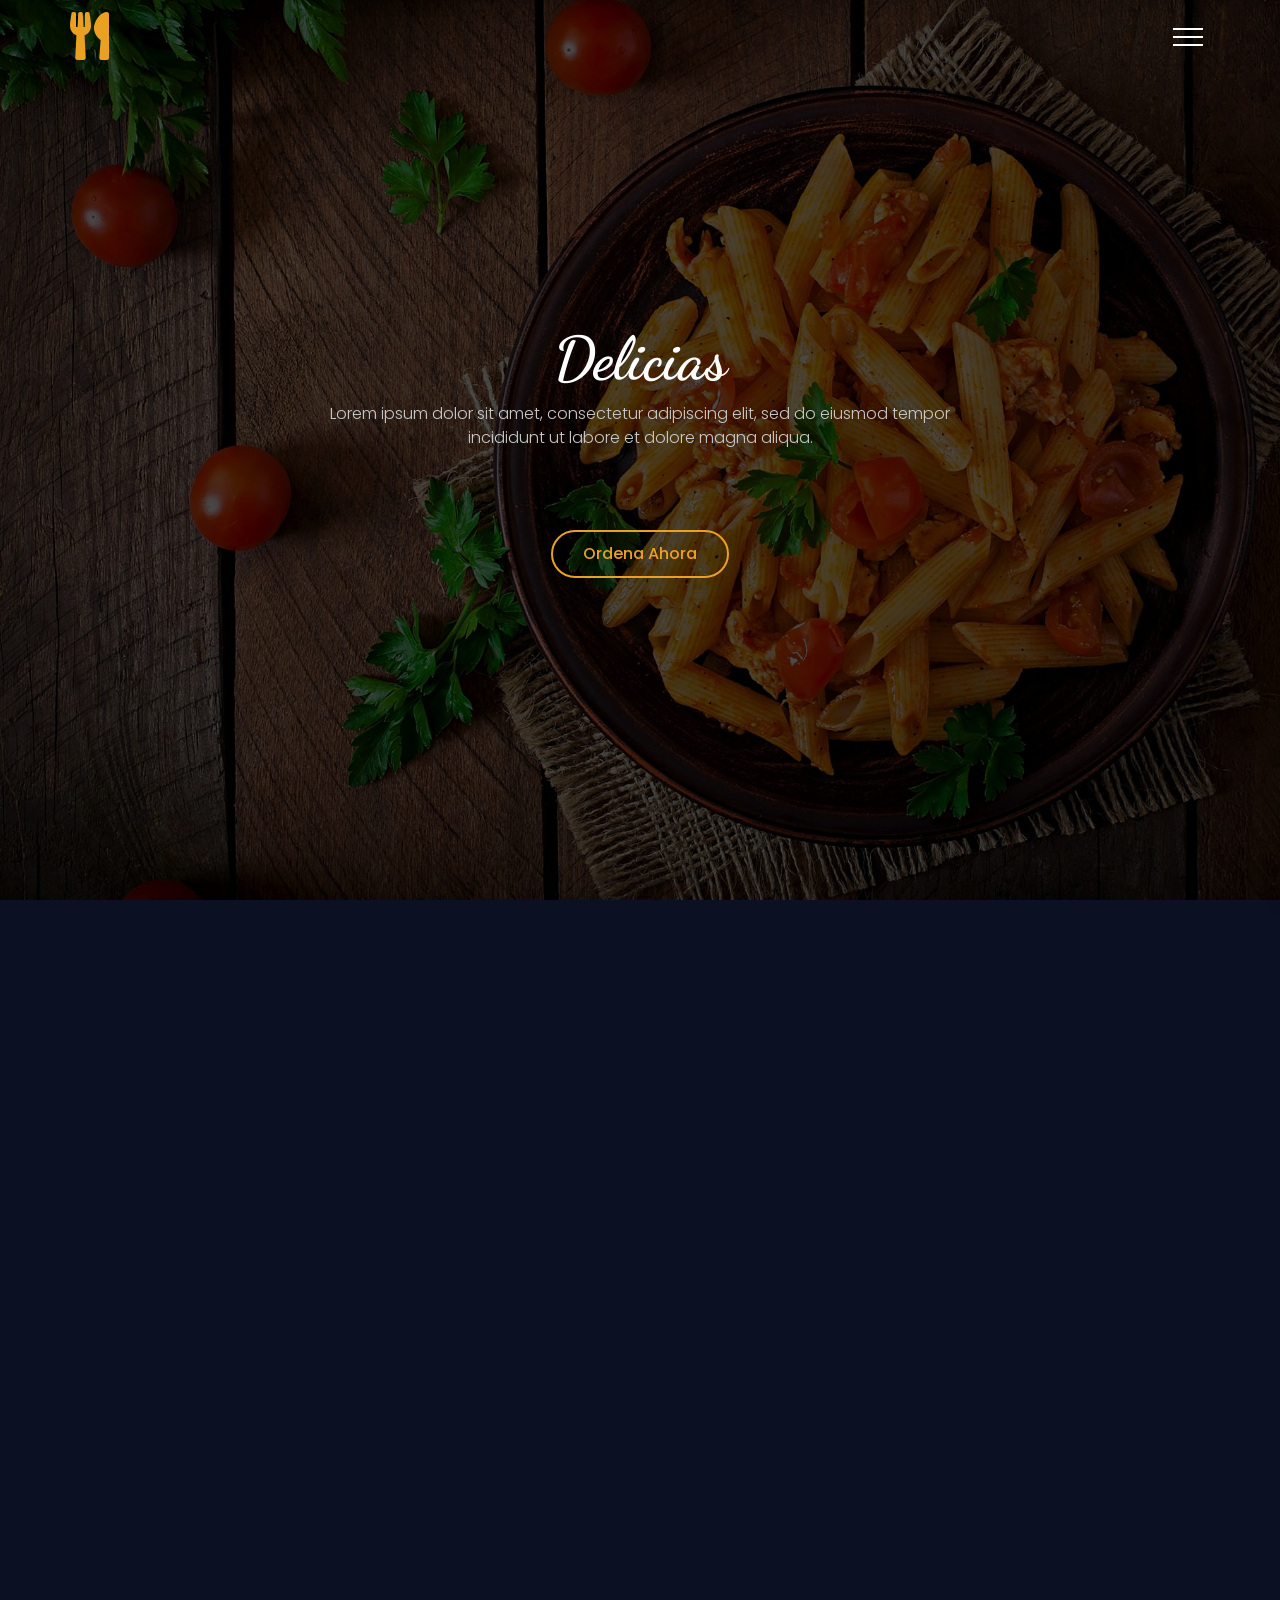
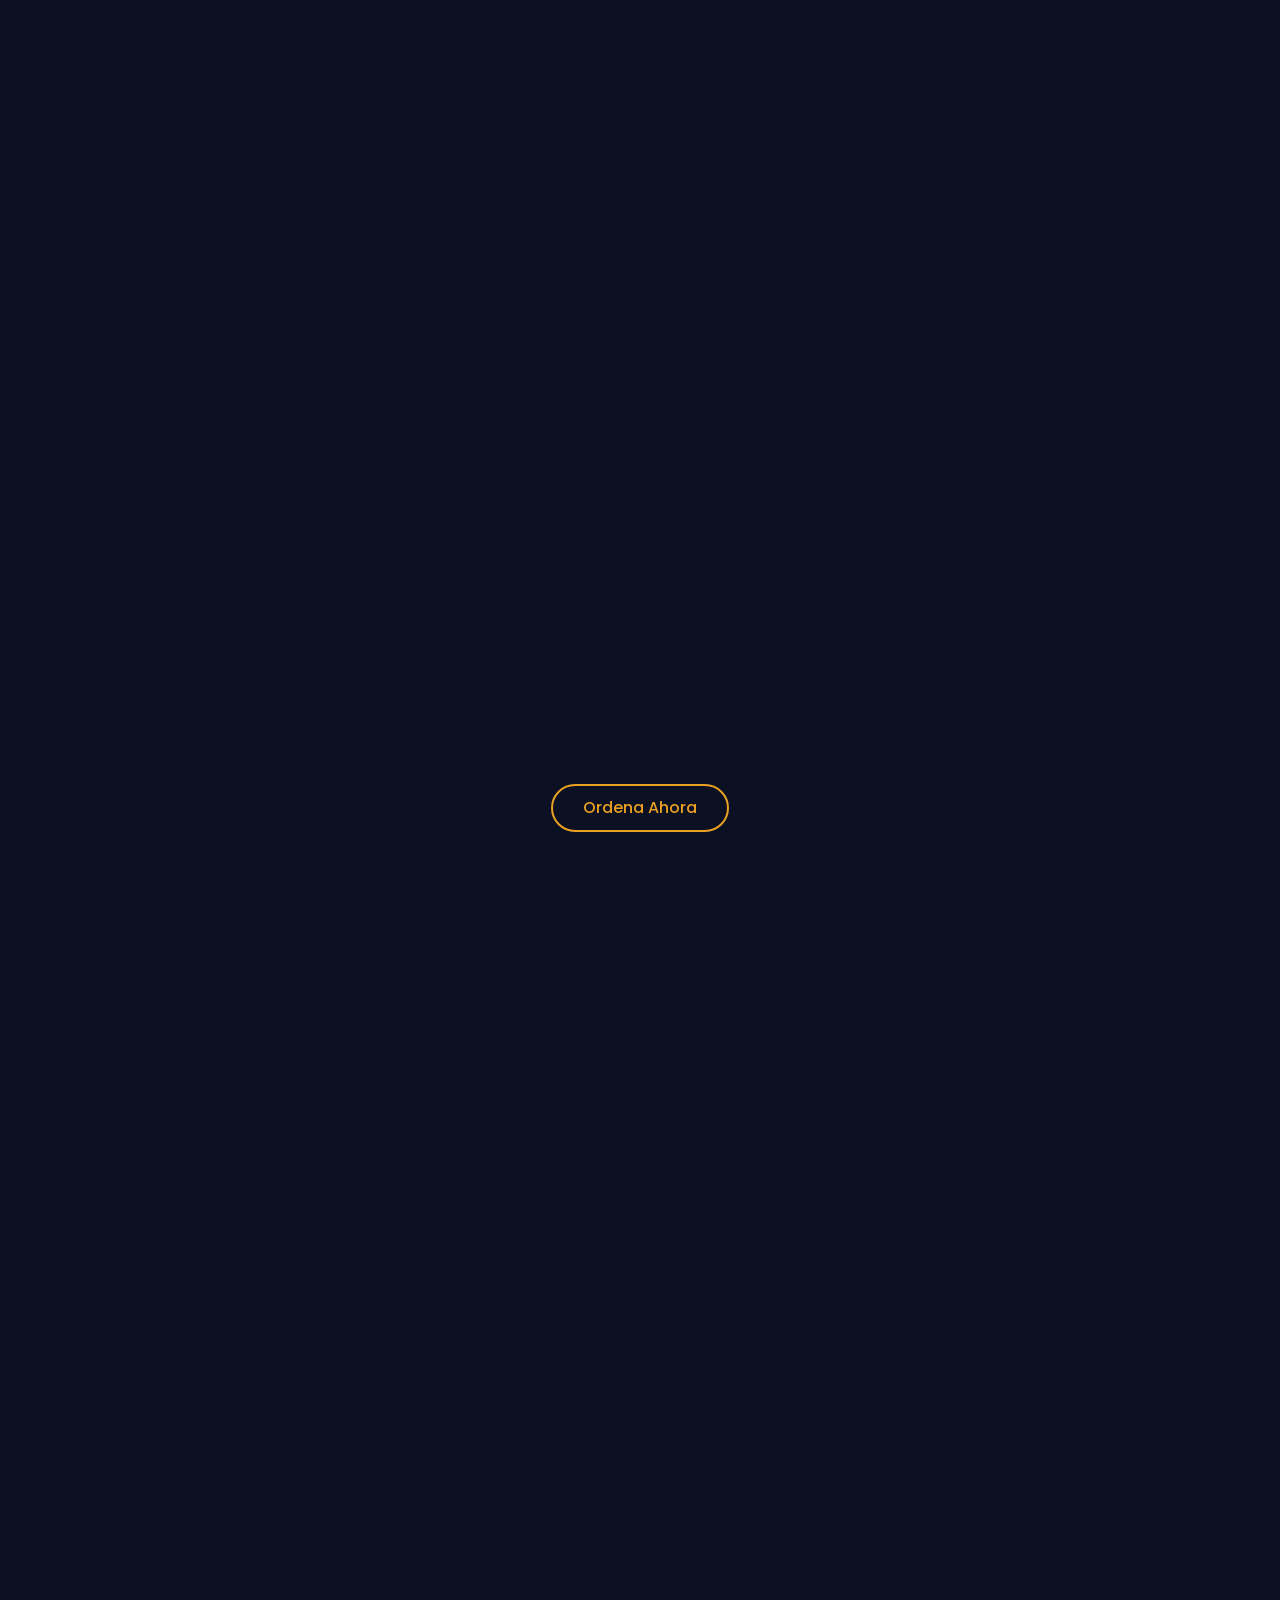
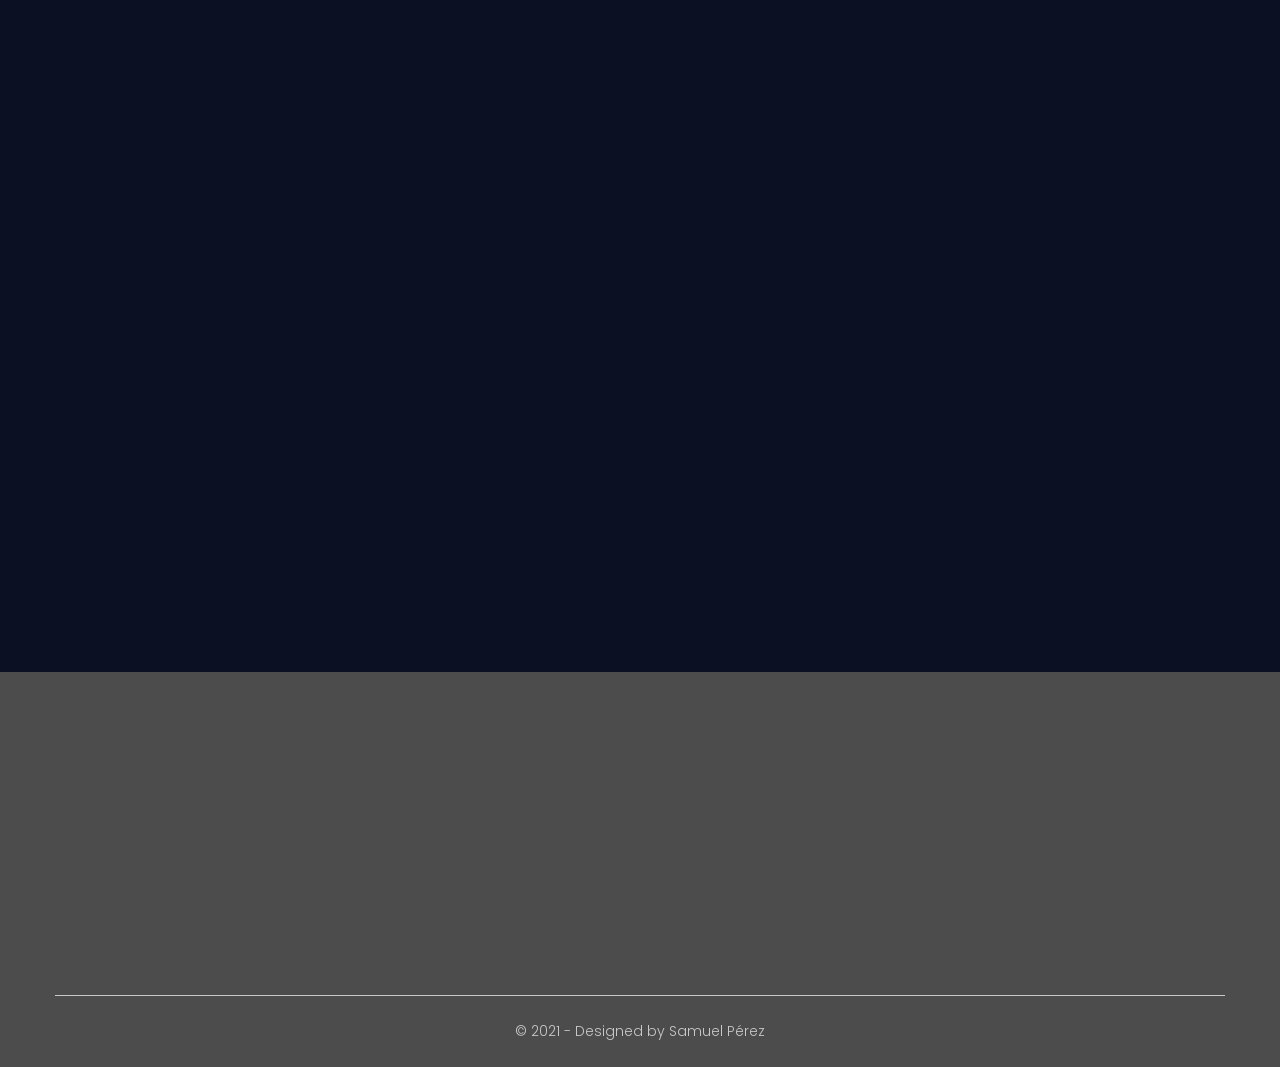
<file: Página Web de Restaurant/Frontend/index.html>
<!DOCTYPE html>
<html lang="en">
<head>
  <title>Nuestro Restaurante</title>
  <meta charset="utf-8">
  <meta name="viewport" content="width=device-width, initial-scale=1">
  <link rel="stylesheet" href="css/font-awesome.css">
  <link rel="stylesheet" href="css/aos.css">
  <link rel="stylesheet" href="css/style.css">
</head>
<body>

    <!-- page loader start -->
    <div class="page-loader"></div>
    <!-- page loader end -->
  
    <!-- header start -->
    <header class="header">
      <div class="container">
        <div class="row justify-content-between align-items-center">
          <div class="logo">
            <a href="#"><i class="fas fa-utensils fa-3x"></i></a>
          </div>
          <button type="button" class="nav-toggler">
            <span></span>
          </button>
          <nav class="nav">
            <ul>
              <li class="nav-item"><a href="#home">Inicio</a></li>
              <li class="nav-item"><a href="#about">Nosotros</a></li>
              <li class="nav-item"><a href="#our-menu">Menú</a></li>
              <li class="nav-item"><a href="#testimonials">Testimonios</a></li>
              <li class="nav-item"><a href="#team">Equipo</a></li>
              <li class="nav-item"><a href="#footer">Contacto</a></li>
              <li class="nav-item"><a href="./login.html" class="nav-btn">Ordena Ahora</a></li>
            </ul>
          </nav>
        </div>
      </div>
    </header>
    <!-- header end -->

    <!-- home section start -->
    <section class="home-section" id="home">
      <div class="home-bg"></div>
      <div class="container">
        <div class="row min-vh-100 align-items-center">
          <div class="home-text" data-aos="fade-up" data-aos-duration="1000">
            <h1>Delicias</h1>
            <p>Lorem ipsum dolor sit amet, consectetur adipiscing elit, sed do eiusmod tempor incididunt ut labore et dolore magna aliqua.</p>
            <a href="./login.html" class="btn btn-default">Ordena ahora</a>
          </div>
        </div>
      </div>
    </section>
    <!-- home section end -->

    <!-- about section start -->
    <section class="about-section sec-padding" id="about">
      <div class="container">
        <div class="row">
          <div class="section-title">
            <h2 data-title="our story" data-aos="fade-up">Nosotros</h2>
          </div>
        </div>
        <div class="row">
          <div class="about-text" data-aos="fade-right">
            <h3>¡Bienvenido a nuestro restaurante!</h3>
            <p>Lorem ipsum dolor sit amet, consectetur adipiscing elit, sed do eiusmod tempor incididunt ut labore et dolore magna aliqua.Lorem ipsum dolor sit amet, consectetur adipiscing elit, sed do eiusmod tempor incididunt ut labore et dolore magna aliqua.</p>
            <p>Lorem ipsum dolor sit amet, consectetur adipiscing elit, sed do eiusmod tempor incididunt ut labore et dolore magna aliqua.Lorem ipsum dolor sit amet, consectetur adipiscing elit, sed do eiusmod tempor incididunt ut labore et dolore magna aliqua.</p>
            <a href="#our-menu" class="btn btn-default">Revisa nuestro menú</a>
          </div>
          <div class="about-img" data-aos="fade-left">
            <div class="img-box">
              <h3>99 años de experiencia</h3>
              <img src="img/about-img.jpg" alt="about img">
            </div>
          </div>
        </div>
      </div>
    </section>
    <!-- about section end -->

    <!-- menu section start -->
    <section class="menu-section sec-padding" id="our-menu">
      <div class="container">
        <div class="row">
          <div class="section-title">
            <h2 data-title="Our menu" data-aos="fade-up">Nuestro menú</h2>
          </div>
        </div>
        <div class="row">
          <div class="menu-tabs" data-aos="fade-up">
            <button type="button" class="menu-tab-item active" data-target="#lunch">Comida</button>
            <button type="button" class="menu-tab-item" data-target="#dinner">Cena</button>
            <button type="button" class="menu-tab-item" data-target="#drinks">Bebidas</button>
            <button type="button" class="menu-tab-item" data-target="#desserts">Postres</button>
          </div>
        </div>
        <div class="row menu-tab-content active" id="lunch">
          <div class="menu-item" data-aos="fade-up-right">
            <div class="menu-item-title">
              <img src="img/menu/1.jpg" alt="menu item thumbnail">
              <h3>item</h3>
            </div>
            <div class="menu-item-price">
              $40.00
            </div>
          </div>
          <div class="menu-item" data-aos="fade-up-left">
            <div class="menu-item-title">
              <img src="img/menu/2.jpg" alt="menu item thumbnail">
              <h3>item</h3>
            </div>
            <div class="menu-item-price">
              $40.00
            </div>
          </div>
          <div class="menu-item" data-aos="fade-up-right">
            <div class="menu-item-title">
              <img src="img/menu/3.jpg" alt="menu item thumbnail">
              <h3>item</h3>
            </div>
            <div class="menu-item-price">
              $40.00
            </div>
          </div>
          <div class="menu-item" data-aos="fade-up-left">
            <div class="menu-item-title">
              <img src="img/menu/4.jpg" alt="menu item thumbnail">
              <h3>item</h3>
            </div>
            <div class="menu-item-price">
              $40.00
            </div>
          </div>
          <div class="menu-item" data-aos="fade-up-right">
            <div class="menu-item-title">
              <img src="img/menu/5.jpg" alt="menu item thumbnail">
              <h3>item</h3>
            </div>
            <div class="menu-item-price">
              $40.00
            </div>
          </div>
          <div class="menu-item" data-aos="fade-up-left">
            <div class="menu-item-title">
              <img src="img/menu/6.jpg" alt="menu item thumbnail">
              <h3>item</h3>
            </div>
            <div class="menu-item-price">
              $40.00
            </div>
          </div>
          <div class="menu-item" data-aos="fade-up-right">
            <div class="menu-item-title">
              <img src="img/menu/7.jpg" alt="menu item thumbnail">
              <h3>item</h3>
            </div>
            <div class="menu-item-price">
              $40.00
            </div>
          </div>
          <div class="menu-item" data-aos="fade-up-left">
            <div class="menu-item-title">
              <img src="img/menu/8.jpg" alt="menu item thumbnail">
              <h3>item</h3>
            </div>
            <div class="menu-item-price">
              $40.00
            </div>
          </div>
        </div>
        <div class="row menu-tab-content" id="dinner">
          <div class="menu-item" data-aos="fade-up-right">
            <div class="menu-item-title">
              <img src="img/menu/1.jpg" alt="menu item thumbnail">
              <h3>item</h3>
            </div>
            <div class="menu-item-price">
              $30.00
            </div>
          </div>
          <div class="menu-item" data-aos="fade-up-left">
            <div class="menu-item-title">
              <img src="img/menu/2.jpg" alt="menu item thumbnail">
              <h3>item</h3>
            </div>
            <div class="menu-item-price">
              $30.00
            </div>
          </div>
          <div class="menu-item" data-aos="fade-up-right">
            <div class="menu-item-title">
              <img src="img/menu/3.jpg" alt="menu item thumbnail">
              <h3>item</h3>
            </div>
            <div class="menu-item-price">
              $30.00
            </div>
          </div>
          <div class="menu-item" data-aos="fade-up-left">
            <div class="menu-item-title">
              <img src="img/menu/4.jpg" alt="menu item thumbnail">
              <h3>item</h3>
            </div>
            <div class="menu-item-price">
              $30.00
            </div>
          </div>
        </div>
        <div class="row menu-tab-content" id="drinks">
          <div class="menu-item" data-aos="fade-up-right">
            <div class="menu-item-title">
              <img src="img/menu/1.jpg" alt="menu item thumbnail">
              <h3>item</h3>
            </div>
            <div class="menu-item-price">
              $20.00
            </div>
          </div>
          <div class="menu-item" data-aos="fade-up-left">
            <div class="menu-item-title">
              <img src="img/menu/2.jpg" alt="menu item thumbnail">
              <h3>item</h3>
            </div>
            <div class="menu-item-price">
              $20.00
            </div>
          </div>
        </div>
        <div class="row menu-tab-content" id="desserts">
          <div class="menu-item" data-aos="fade-up-right">
            <div class="menu-item-title">
              <img src="img/menu/1.jpg" alt="menu item thumbnail">
              <h3>item</h3>
            </div>
            <div class="menu-item-price">
              $10.00
            </div>
          </div>
          <div class="menu-item" data-aos="fade-up-left">
            <div class="menu-item-title">
              <img src="img/menu/2.jpg" alt="menu item thumbnail">
              <h3>item</h3>
            </div>
            <div class="menu-item-price">
              $10.00
            </div>
          </div>
        </div>
        <div class="row">
          <a href="./login.html" class="btn btn-default">Ordena ahora</a>
        </div>
      </div>
    </section>
    <!-- menu section end -->

    <!-- testimonials section start -->
    <section class="testimonials-section sec-padding" id="testimonials">
      <div class="container">
        <div class="row">
          <div class="section-title">
            <h2 data-title="testimonials" data-aos="fade-up">Testimonios</h2>
          </div>
        </div>
        <div class="row">
          <div class="testi-item" data-aos="zoom-in">
            <div class="testi-author">
              <div class="testi-author-name">
                <h3>hero</h3>
                <span>food specialist</span>
              </div>
              <div class="testi-author-img">
                <img src="img/testimonials/1.jpg" alt="testi author img">
              </div>
            </div>
            <p>Lorem ipsum dolor sit amet, consectetur adipiscing elit, sed do eiusmod tempor incididunt ut labore et dolore magna aliqua.</p>
            <div class="ratings">
              <i class="fas fa-star"></i>
              <i class="fas fa-star"></i>
              <i class="fas fa-star"></i>
              <i class="fas fa-star"></i>
              <i class="fas fa-star"></i>
            </div>
          </div>
          <div class="testi-item" data-aos="zoom-in">
            <div class="testi-author">
              <div class="testi-author-name">
                <h3>Hero</h3>
                <span>food specialist</span>
              </div>
              <div class="testi-author-img">
                <img src="img/testimonials/2.jpg" alt="testi author img">
              </div>
            </div>
            <p>Lorem ipsum dolor sit amet, consectetur adipiscing elit, sed do eiusmod tempor incididunt ut labore et dolore magna aliqua.</p>
            <div class="ratings">
              <i class="fas fa-star"></i>
              <i class="fas fa-star"></i>
              <i class="fas fa-star"></i>
              <i class="fas fa-star"></i>
              <i class="fas fa-star"></i>
            </div>
          </div>
          <div class="testi-item" data-aos="zoom-in">
            <div class="testi-author">
              <div class="testi-author-name">
                <h3>Hero</h3>
                <span>food specialist</span>
              </div>
              <div class="testi-author-img">
                <img src="img/testimonials/3.jpg" alt="testi author img">
              </div>
            </div>
            <p>Lorem ipsum dolor sit amet, consectetur adipiscing elit, sed do eiusmod tempor incididunt ut labore et dolore magna aliqua.</p>
            <div class="ratings">
              <i class="fas fa-star"></i>
              <i class="fas fa-star"></i>
              <i class="fas fa-star"></i>
              <i class="fas fa-star"></i>
              <i class="fas fa-star"></i>
            </div>
          </div>
        </div>
      </div>
    </section>
    <!-- testimonials section end -->

    <!-- team section start -->
    <section class="team-section sec-padding" id="team">
      <div class="container">
        <div class="row">
          <div class="section-title">
            <h2 data-title="team" data-aos="fade-up">Nuestro Equipo</h2>
          </div>
        </div>
        <div class="row">
          <div class="team-item" data-aos="flip-left" data-aos-duration="1000">
            <img src="img/team/1.jpg" alt="team item">
            <div class="team-item-info">
              <h3>Hero</h3>
              <p>head chef</p>
            </div>
          </div>
          <div class="team-item" data-aos="flip-left" data-aos-duration="1000">
            <img src="img/team/2.jpg" alt="team item">
            <div class="team-item-info">
              <h3>Hero</h3>
              <p>head chef</p>
            </div>
          </div>
          <div class="team-item" data-aos="flip-left" data-aos-duration="1000">
            <img src="img/team/3.jpg" alt="team item">
            <div class="team-item-info">
              <h3>Hero</h3>
              <p>head chef</p>
            </div>
          </div>
        </div>
      </div>
    </section>
    <!-- team section end -->

    <!-- footer start -->
    <footer class="footer" id="footer">
      <div class="container">
        <div class="row">
          <div class="footer-item" data-aos="fade-up">
            <h3>Ubicación</h3>
            <p>Calle xyz, Colonia xyz <br> México - 000 ****</p>
          </div>
          <div class="footer-item" data-aos="fade-up">
            <h3>Horario</h3>
            <p>Luneas a viernes <br> 9:00 AM - 10:00 PM </p>
          </div>
          <div class="footer-item" data-aos="fade-up">
            <h3>contacto</h3>
            <p>+52 123 4567890</p>
            <p>info@gmail.com</p>
            <div class="social-links">
              <a href="#"><i class="fab fa-facebook-f"></i></a>
              <a href="#"><i class="fab fa-instagram"></i></a>
              <a href="#"><i class="fab fa-twitter"></i></a>
              <a href="#"><i class="fab fa-youtube"></i></a>
            </div>
          </div>
        </div>
        <div class="row">
          <div class="copyright">
            &copy; 2021 - Designed by Samuel Pérez
          </div>
        </div>
      </div>
    </footer>
    <!-- footer end -->
    <script src="js/aos.js"></script> 
    <script src="js/script.js"></script>
</body>
</html>
</file>
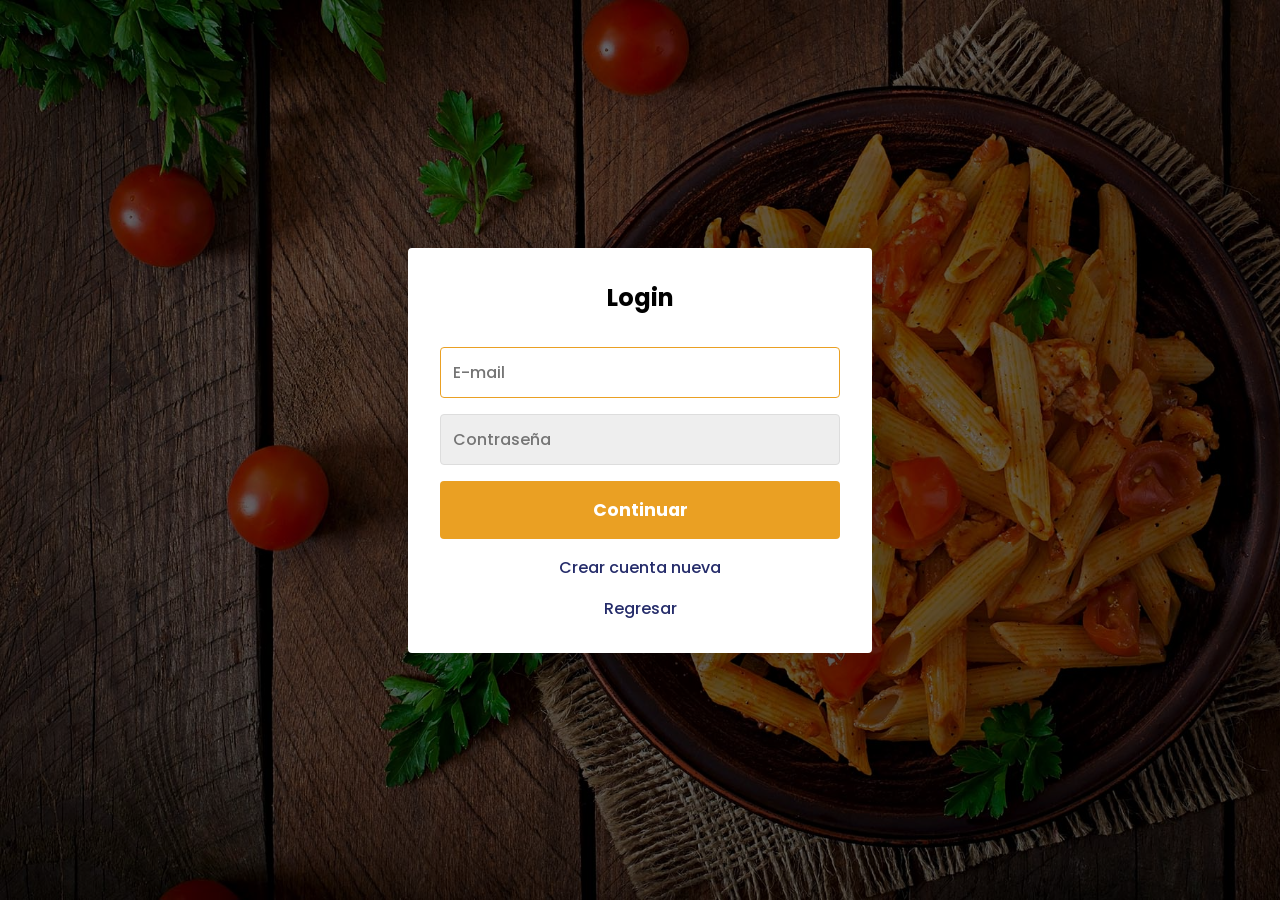
<file: Página Web de Restaurant/Frontend/login.html>
<!DOCTYPE html>
<head>
    <meta name="viewport" content="width=device-width, initial-scale=1.0">
    <meta charset="utf-8">
    <title>Nuestro Restaurante Login</title>
    <link rel="stylesheet" href="./css/login.css">
    <link rel="stylesheet" href="./css/aos.css">
</head>
<body>

    <!-- page loader start -->
    <div class="page-loader"></div>
    <!-- page loader end -->

    <!-- Login Start -->
    <section class="login-section">
        <div class="login-bg"></div>

        <div class="container">
            <!-- Login Form start -->
            <form class="form" id="login" method="POST">
                <h1 class="form__title">Login</h1>
                <div class="form__message form__message--error"></div>
                <div class="form__input-group">
                    <input type="email" id="email" class="form__input" autofocus placeholder="E-mail" required>
                    <div class="form__input-error-message"></div>
                </div>
                <div class="form__input-group">
                    <input type="password" id="password" class="form__input" autofocus placeholder="Contraseña" required>
                    <div class="form__input-error-message"></div>
                </div>
                <button class="form__button" type="submit">Continuar</button>
                <p class="form__text">
                    <a class="form__link" href="./" id="linkCreateAccoun
                    t">Crear cuenta nueva</a>
                </p>
                <p class="form__text">
                    <a class="form__link" href="./index.html" id="linkCreateAccount">Regresar</a>
                </p>
            </form>
            <!-- Login Form End -->

            <!--  Form start -->
            <form class="form form--hidden" id="createAccount" method="POST">
                <h1 class="form__title">Crear cuenta</h1>
                <div class="form__message form__message--error"></div>
                <div class="form__input-group">
                    <input type="email" id="newEmail" class="form__input" autofocus placeholder="E-mail" autocomplete="email" required>
                    <div class="form__input-error-message"></div>
                </div>
                <div class="form__input-group">
                    <input type="text" id="firstName" class="form__input" autofocus placeholder="Nombres">
                    <div class="form__input-error-message"></div>
                </div>
                <div class="form__input-group">
                    <input type="text" id="lastName" class="form__input" autofocus placeholder="Apellidos">
                    <div class="form__input-error-message"></div>
                </div>
                <div class="form__input-group">
                    <input type="password" id="newPassword" class="form__input" autofocus placeholder="Contraseña" required>
                    <div class="form__input-error-message"></div>
                </div>
                <div class="form__input-group">
                    <input type="password" class="form__input" autofocus placeholder="Confirmar constraseña">
                    <div class="form__input-error-message"></div>
                </div>
                <button class="form__button" type="submit" id="submit">Continue</button>
                <p class="form__text">
                    <a class="form__link" href="./" id="linkLogin">¿Tienes una cuenta? Inicia sesión</a>
                </p>
                <p class="form__text">
                    <a class="form__link" href="./index.html" id="linkCreateAccount">Regresar</a>
                </p>
            </form>
            <!-- Register Form start -->
        </div>
    </section>
    <!-- Login End -->

    <script src="./js/login.js"></script>
    <script src="./js/aos.js"></script>
</body>
</file>
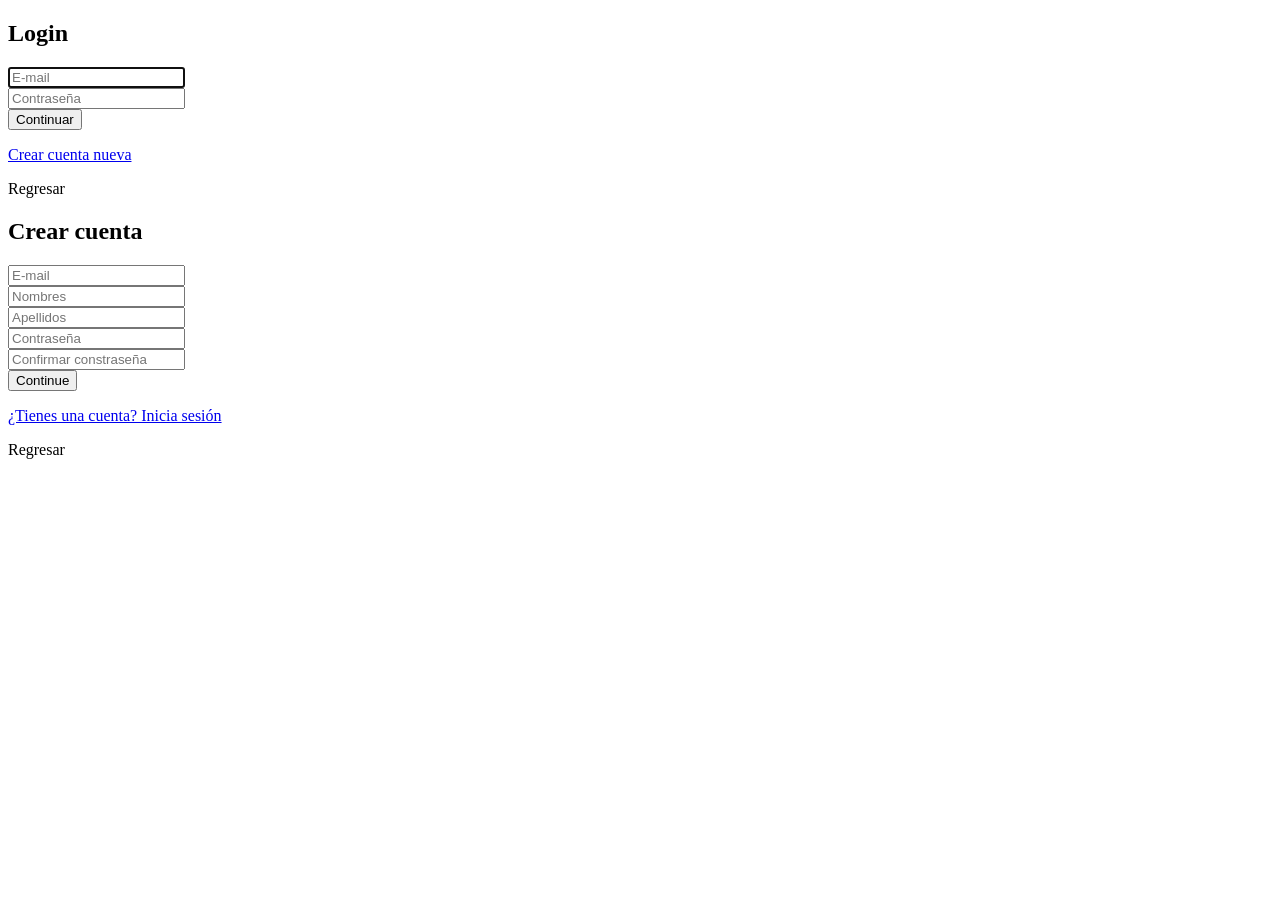
<file: Página Web de Restaurant/Backend/src/main/resources/templates/login.html>
<!DOCTYPE html>
<html xmlns:th="https://www.thymeleaf.org">
<head>
    <meta name="viewport" content="width=device-width, initial-scale=1.0">
    <meta charset="utf-8">
    <title>Nuestro Restaurante Login</title>
    <link th:href="@{/css/login.css}" rel="stylesheet">
    <link th:href="@{/css/aos.css}" rel="stylesheet">
</head>
<body>

    <!-- page loader start -->
    <div class="page-loader"></div>
    <!-- page loader end -->

    <!-- Login Start -->
    <section class="login-section">
        <div class="login-bg"></div>

        <div class="container">
            <!-- Login Form start -->
            <form class="form" id="login" method="POST" th:action="@{/login}">
                <h1 class="form__title">Login</h1>
                <div class="form__message form__message--error"></div>
                <div class="form__input-group">
                    <input type="email" id="email" class="form__input" autofocus placeholder="E-mail" required>
                    <div class="form__input-error-message"></div>
                </div>
                <div class="form__input-group">
                    <input type="password" id="password" class="form__input" autofocus placeholder="Contraseña" required>
                    <div class="form__input-error-message"></div>
                </div>
                <button class="form__button" type="submit">Continuar</button>
                <p class="form__text">
                    <a class="form__link" href="./" id="linkCreateAccount">Crear cuenta nueva</a>
                </p>
                <p class="form__text">
                    <a class="form__link" th:href="@{/index.html}" id="linkCreateAccount">Regresar</a>
                </p>
            </form>
            <!-- Login Form End -->

            <!--  Form start -->
            <form class="form form--hidden" id="createAccount" method="POST">
                <h1 class="form__title">Crear cuenta</h1>
                <div class="form__message form__message--error"></div>
                <div class="form__input-group">
                    <input type="email" id="newEmail" class="form__input" autofocus placeholder="E-mail" autocomplete="email" required>
                    <div class="form__input-error-message"></div>
                </div>
                <div class="form__input-group">
                    <input type="text" id="firstName" class="form__input" autofocus placeholder="Nombres">
                    <div class="form__input-error-message"></div>
                </div>
                <div class="form__input-group">
                    <input type="text" id="lastName" class="form__input" autofocus placeholder="Apellidos">
                    <div class="form__input-error-message"></div>
                </div>
                <div class="form__input-group">
                    <input type="password" id="newPassword" class="form__input" autofocus placeholder="Contraseña" required>
                    <div class="form__input-error-message"></div>
                </div>
                <div class="form__input-group">
                    <input type="password" class="form__input" autofocus placeholder="Confirmar constraseña">
                    <div class="form__input-error-message"></div>
                </div>
                <button class="form__button" type="submit">Continue</button>
                <p class="form__text">
                    <a class="form__link" href="./" id="linkLogin">¿Tienes una cuenta? Inicia sesión</a>
                </p>
                <p class="form__text">
                    <a class="form__link" th:href="@{/index.html}" id="linkCreateAccount">Regresar</a>
                </p>
            </form>
            <!-- Register Form start -->
        </div>
    </section>
    <!-- Login End -->

    <script th:src="@{/js/login.js}"></script>
    <script th:src="@{/js/aos.js}"></script>
</body>
</html>
</file>
<file: Página Web de Restaurant/Frontend/css/style.css>
/* -----------------
fonts 
--------------*/
@import url('https://fonts.googleapis.com/css2?family=Poppins:wght@300;400;500;600;700&display=swap');
@import url('https://fonts.googleapis.com/css2?family=Dancing+Script&display=swap');

/* --------------
 variables 
 ------------*/
:root{
    --main-color: #eaa023;
    --dark: #0c1023;
    --dark-light: #191f3a;
    --white: #ffffff;
    --white-light: #c8c8c8;
    --shadow: 0 0 15px rgba(0,0,0,0.25);
    --cursive-font: 'Dancing Script', cursive;
    scroll-behavior: smooth;
}

/* ------------------
 global settings 
----------------*/
*{
    margin:0;
    padding:0;
    box-sizing: border-box;
    outline: none;
}
::before,
::after{
    box-sizing: border-box;
}
body{
    font-size: 16px;
    line-height: 1.5;
    -webkit-tap-highlight-color: transparent;
    font-family: 'Poppins', sans-serif;
    font-weight: 300;
    color: var(--white-light);
}
img{
    vertical-align: middle;
    max-width: 100%;
}
a{
    text-decoration: none;
}
ul{
    list-style: none;
}
h1{
    font-weight: 700;
    color: var(--white);
}
h2{
    font-weight: 600;
    color: var(--white);
}
h3,
h4,
h5,
h6{
    font-weight: 500;
    color: var(--white);
}
p{
    font-size: 16px;
}
.container{
   max-width: 1170px;
   margin:auto;
}
.row{
    display: flex;
    flex-wrap: wrap;
}
.justify-content-between{
    justify-content: space-between;
}
.align-items-center{
    align-items: center;
}
.min-vh-100{
    min-height: 100vh;
}
.sec-padding{
    padding:80px 0;
}
section{
    overflow: hidden;
}

/* section title */
.section-title{
    width: 100%;
    padding:0 15px;
    text-align: center;
    margin-bottom: 60px;
}
.section-title h2{
    font-size: 35px;
    text-transform: capitalize;
}
.section-title h2::before{
    content: attr(data-title);
    display: block;
    font-size: 24px;
    color: var(--main-color);
    font-family: var(--cursive-font);
    font-weight: 400;
    text-transform: capitalize;
}

/* buttons */
.btn{
    display: inline-block;
    padding:10px 30px;
    background-color:transparent;
    border-radius: 30px;
    text-transform: capitalize;
    font-weight: 500;
    transition: all 0.3s ease;
    font-size: 16px;
    cursor: pointer;
    font-family: inherit;
    color: var(--main-color);
    line-height: 1.5;
    user-select: none;
    border:none;
}
.btn-default{
    border: 2px solid var(--main-color);
}
.btn-default:hover{
    color: var(--white);
    background-color: var(--main-color);
}
.nav .nav-item .nav-btn:hover{
    color: var(--dark-light);
    background-color: var(--main-color);
}

.container .btn-default{
    margin: 0 auto;
    margin-top: 50px;
}

/* animation keyframes */
@keyframes zoomInOut{
    0%,100%{
        transform: scale(1);
    }
    50%{
        transform: scale(1.1);
    }
}
@keyframes spin01{
    0%{
        transform: rotate(0deg);
    }
    100%{
        transform: rotate(360deg);
    }
}
@keyframes pageLoader{
    0%,100%{
        transform: translateX(-50px);
    }
    50%{
        transform: translateX(50px);
    }
}

/* --------------------
 page loader 
 ------------*/
.page-loader{
    position: fixed;
    left:0;
    top:0;
    height: 100%;
    width: 100%;
    background-color: var(--dark);
    z-index: 999;
    transition: all 0.6s ease;
}
.page-loader.fade-out{
    opacity: 0;
}
.page-loader::before{
    content: '';
    position: absolute;
    height: 4px;
    width: 100px;
    background-color: var(--main-color);
    left: calc(50% - 50px);
    top:calc(50% - 2px);
    animation: pageLoader 1s linear infinite;
}

/* ------------
 header 
 --------------*/
.header{
    padding:12px 0;
    position: fixed;
    left:0;
    top:0;
    z-index: 99;
    width: 100%;
}
.header::before{
    content: '';
    position: absolute;
    left: 0;
    top: 0;
    height: 100%;
    width: 100%;
    background-color: var(--dark-light);
    box-shadow: var(--shadow);
    z-index: -1;
    transition: transform 0.5s ease;
    transform: translateY(-100%);
}
.header.sticky::before{
    transform: translateY(0%);
}
.header .logo{
   min-height: 34px;
   display: flex;
   align-items: center;
   padding: 0 15px;
}
.header .logo .fas{
    color: var(--main-color);
}
.header .nav-toggler{
    height: 34px;
    width: 44px;
    margin-right: 15px;
    cursor: pointer;
    border:none;
    background-color: transparent;
    display: flex;
    align-items: center;
    justify-content: center;
}
.header .nav-toggler.active{
    position: absolute;
    right:0;
    z-index: 1;
    transition: all 0.5s ease;
    transform: translateX(-200px);
}
.header .nav-toggler span{
    height: 2px;
    width: 30px;
    display: block;
    background-color: var(--white);
    position: relative;
}
.header .nav-toggler.active span{
    background-color: transparent;
    transition: background-color 0.5s ease;
}
.header .nav-toggler span::before,
.header .nav-toggler span::after{
    content: '';
    position: absolute;
    left:0;
    top:0;
    height: 100%;
    width: 100%;
    background-color: var(--white);
}
.header .nav-toggler span::before{
    transform: translateY(-8px);
}
.header .nav-toggler.active span::before{
    transform: rotate(45deg);
    transition: transform 0.5s ease;
}
.header .nav-toggler span::after{
    transform: translateY(8px);
}
.header .nav-toggler.active span::after{
    transform: rotate(-45deg);
    transition: transform 0.5s ease;
}
.header .nav{
    position: fixed;
    right: 0;
    top: 0;
    height: 100%;
    width: 280px;
    background-color: var(--dark-light);
    box-shadow: var(--shadow);
    overflow-y: auto;
    padding:80px 0 40px;
    transition: transform 0.5s ease;
    transform: translateX(100%);
}
.header .nav.open{
    transform: translateX(0%);
}
.header .nav ul li a{
    display: block;
    font-size: 25px;
    color: var(--white);
    padding:10px 30px;
    text-transform: capitalize;
    transition: color 0.3s ease;
}
.header .nav ul li a:hover{
    color: var(--main-color);
}

/* home-section */
.home-section{
    position: relative;
    overflow: hidden;
}
.home-section::before{
    content: '';
    position: absolute;
    left:0;
    top:0;
    height: 100%;
    width: 100%;
    background-color: #000000;
    opacity: 0.7;
    z-index: -1;
}
.home-section .home-bg{
   position: absolute;
   left: 0;
   top:0;
   height: 100%;
   width: 100%;
   background-image: url('../img/home-bg.jpg');
   background-attachment: fixed;
   background-size: cover;
   background-position: center;
   z-index: -2;
   animation: zoomInOut 20s ease infinite;
}
.home-section .min-vh-100{
    padding: 100px 0;
}
.home-text{
    padding: 0 15px;
    max-width: 700px;
    width: 100%;
    margin:auto;
    text-align: center;
}
.home-text h1{
    font-family: var(--cursive-font);
    font-size: 60px;
    line-height: 75px;
    margin:0 0 5px;
}
.home-text p{
    margin:0 0 30px;
}


/* --------------------
 about section 
 --------------------*/
.about-section{
    background-color: var(--dark);
}
.about-text,
.about-img{
    width: 50%;
    padding:0 15px;
}
.about-text h3{
    font-size: 30px;
    text-transform: capitalize;
    margin:0 0 15px;
}
.about-text p{
    margin:0 0 15px;
}
.about-text .btn{
    margin: 15px 0 0;
}
.about-img img{
    width: 100%;
    border-radius: 10px;
}
.about-img .img-box{
    position: relative;
}
.about-img .img-box::before{
    content: '';
    position: absolute;
    height: 100px;
    width: 100px;
    border:3px solid var(--main-color);
    left:calc(50% - 50px);
    top:calc(50% - 50px);
    animation: spin01 10s linear infinite;
}
.about-img .img-box h3{
    position: absolute;
    left: 50%;
    top:50%;
    width: 100%;
    max-width: 250px;
    text-align: center;
    transform: translate(-50%,-50%);
    font-size: 30px;
    font-family: var(--cursive-font);
    color: var(--dark);
    font-weight: bold;
    text-transform: capitalize;
}


/* -----------------
 menu section 
 -----------------*/
.menu-section{
    background-color: var(--dark);
    padding-bottom: 60px;
}
.menu-section .section-title{
    margin-bottom: 40px;
}
.menu-tabs{
    padding:0 15px;
    width: 100%;
    text-align: center;
    margin-bottom: 30px;
}
.menu-tab-item{
    font-size: 18px;
    font-family: inherit;
    text-transform: capitalize;
    border:none;
    background-color: transparent;
    font-weight: 500;
    color: var(--white);
    cursor: pointer;
    margin:0 10px 10px;
    transition: color 0.3s ease;
    display: inline-block;
}
.menu-tab-item.active{
    color: var(--main-color)
}
.menu-tab-content{
    display: none;
}
.menu-tab-content.active{
    display: flex;
}
.menu-item{
    width: 50%;
    padding:20px 15px;
    display: flex;
    align-items: center;
    justify-content: space-between;
    position: relative;
}
.menu-item::after{
    content: '';
    position: absolute;
    left: 15px;
    right: 15px;
    bottom:0;
    border-bottom:2px dashed var(--dark-light);
}
.menu-item:nth-last-of-type(2)::after,
.menu-item:nth-last-of-type(1)::after{
    border:none;
}
.menu-item-title{
    display: flex;
    align-items: center;
    max-width: calc(100% - 80px);
}
.menu-item-title h3{
    font-size: 16px;
    text-transform: capitalize;
    transition: color 0.3s ease;
}
.menu-item:hover .menu-item-title h3{
    color:var(--main-color);
}
.menu-item-title img{
    max-width: 100px;
    margin-right: 15px;
}
.menu-item-price{
    font-size: 16px;
    font-weight: 500;
    color: var(--main-color);
    transition: color 0.3s ease;
}
.menu-item:hover .menu-item-price{
    color: var(--white);
}

/* ---------------------
 testimonials section 
 ----------------------*/
.testimonials-section{
    background-color: var(--dark);
    padding-bottom: 50px;
}
.testi-item{
    width: calc((100% / 3) - 30px);
    margin:0 15px 30px;
    border: 2px solid var(--dark-light);
    padding: 30px;
    border-radius: 8px;
    box-shadow: var(--shadow);
}
.testi-author{
    display: flex;
    justify-content: space-between;
    align-items: center;
}
.testi-author h3{
    font-size: 16px;
    text-transform: capitalize;
    margin:0 0 3px;
}
.testi-author span{
    display: block;
    font-size: 14px;
    text-transform: capitalize;
}
.testi-author img{
    max-width: 60px;
    border-radius: 50%;
    border: 3px solid var(--dark-light);
    box-shadow: var(--shadow);
    transition: border-color 0.5s ease;
}
.testi-item:hover .testi-author img{
    border-color: var(--main-color);
}
.testi-item p{
    margin: 15px 0;
}
.testi-item .ratings i{
    font-size: 16px;
    color: var(--main-color);
}


/* -----------------
 team section
 ------------------- */
.team-section{
    background-color: var(--dark);
    padding-bottom: 125px;
}
.team-item{
    width: calc(100% / 3);
    padding:0 15px;
    position:relative;
}
.team-item img{
    width: 100%;
    border-radius: 8px;
    transition: transform 0.3s ease;
}
.team-item:hover img{
    transform: skewY(2deg);
}
.team-item-info{
    background-color: var(--dark-light);
    border-radius: 8px;
    padding:15px;
    text-align: center;
    position: absolute;
    left: 30px;
    right: 30px;
    bottom:0;
    transform: translateY(50%);
    transition: all 0.3s ease;
    pointer-events: none;
}
.team-item:hover .team-item-info{
    transform: translateY(-15px);
    background-color: var(--main-color);
}
.team-item-info h3{
    font-size: 18px;
    text-transform: capitalize;
    margin:0 0 10px;
}
.team-item-info p{
    text-transform: capitalize;
    transition: all 0.3s ease;
}
.team-item:hover .team-item-info p{
    color: var(--white);
}


/* --------------------
 footer 
 -------------------*/
.footer{
    padding:80px 0 0;
    background-image: url('../img/footer-bg.jpg');
    background-size: cover;
    background-attachment: fixed;
    background-position: center;
    position: relative;
    z-index: 1;
}
.footer::before{
    content: '';
    position: absolute;
    left:0;
    top:0;
    width: 100%;
    height: 100%;
    background-color: rgba(0,0,0,0.7);
    z-index: -1;
}
.footer-item{
    width: calc(100% / 3);
    padding:0 15px;
    text-align: center;
}
.footer-item h3{
    text-transform: capitalize;
    font-size: 22px;
    margin:0 0 15px;
}
.footer-item p{
    line-height: 30px;
}
.footer-item .social-links{
    margin-top: 15px;
}
.footer-item .social-links a{
    display: inline-flex;
    height: 40px;
    width: 40px;
    color: var(--white-light);
    font-size: 22px;
    align-items: center;
    justify-content: center;
    transition: color 0.3s ease;
}
.footer-item .social-links a:hover{
    color: var(--main-color);
}
.footer .copyright{
    margin:80px 0 0;
    width: 100%;
    text-align: center;
    padding:25px 15px;
    font-size: 14px;
    border-top: 1px solid var(--white-light);
}


/* responsive */
@media(max-width:991px){
    .testi-item{
        width: calc(50% - 30px);
    }
    .team-item{
        width: 50%;
    }
    .team-item:not(:last-child){
        margin-bottom: 75px;
    }
}
@media(max-width:767px){
    .home-text h1{
        font-size: 50px;
        line-height: 65px;
    }
    .menu-item,
    .about-text, 
    .about-img{
        width: 100%;
    }
    .menu-item:nth-last-of-type(2):after{
       border-bottom: 2px dashed var(--dark-light);
    }
    .about-img{
        margin-top: 40px;
    }
    .about-text h3{
        font-size: 24px;
    }
    .footer-item{
        width: 100%;
    }
    .footer-item:not(:last-child){
        margin-bottom: 30px;
    }
    .testi-item{
        width: calc(100% - 30px);
    }
}
@media(max-width:575px){
    .team-item{
        width: 100%;
    }
}
</file>
<file: Página Web de Restaurant/Frontend/css/login.css>
/* -----------------
fonts 
--------------*/

@import url('https://fonts.googleapis.com/css2?family=Poppins:wght@300;400;500;600;700&display=swap');


/* --------------
 variables 
 ------------*/
:root{
    --main-color: #eaa023;
    --color-primary-dark: #d3901e;
    --color-secondary: #252c6a;
    --color-error: #cc3333;
    --color-success: #4bb544;
    --border-radius: 4px;
    --dark: #0c1023;
}

/* ------------------
 global settings 
----------------*/
body{
    margin: 0;
    padding: 0;
    box-sizing: border-box;
}

.login-section::before{
    content: "";
    position:absolute;
    left: 0;
    top: 0;
    height: 100%;
    width: 100%;
    background-color: #000;
    opacity: 0.6;
    z-index: 0;
}

.login-section {
    margin: 0;
    height: 100vh;
    display: flex;
    align-items: center;
    justify-content: center;
    font-size: 18px;
    background: url(../img/home-bg.jpg);
    background-size: cover;
}

/* animation keyframes */
@keyframes pageLoader{
    0%,100%{
        transform: translateX(-50px);
    }
    50%{
        transform: translateX(50px);
    }
}

/* --------------------
 page loader 
 ------------*/
 .page-loader{
    position: fixed;
    left:0;
    top:0;
    height: 100%;
    width: 100%;
    background-color: var(--dark);
    z-index: 999;
    transition: all 0.6s ease;
}
.page-loader.fade-out{
    opacity: 0;
}
.page-loader::before{
    content: '';
    position: absolute;
    height: 4px;
    width: 100px;
    background-color: var(--main-color);
    left: calc(50% - 50px);
    top:calc(50% - 2px);
    animation: pageLoader 1s linear infinite;
}

/* Form */
.container {
    width: 400px;
    max-width: 400px;
    margin: 1rem;
    padding: 2rem;
    box-shadow: 0 0 40px rgba(0, 0, 0, 0.2);
    border-radius: var(--border-radius);
    background: #ffffff;
    z-index: 2;
}

.container,
.form__input,
.form__button {
    font: 500 1rem 'Poppins', sans-serif;
}

.form--hidden {
    display: none;
}

.form > *:first-child {
    margin-top: 0;
}

.form > *:last-child {
    margin-bottom: 0;
}

.form__title {
    margin-bottom: 2rem;
    text-align: center;
}

.form__message {
    text-align: center;
    margin-bottom: 1rem;
}

.form__message--success {
    color: var(--color-success);
}

.form__message--error {
    color: var(--color-error);
}

.form__input-group {
    margin-bottom: 1rem;
}

.form__input {
    display: block;
    width: 100%;
    padding: 0.75rem;
    box-sizing: border-box;
    border-radius: var(--border-radius);
    border: 1px solid #dddddd;
    outline: none;
    background: #eeeeee;
    transition: background 0.2s, border-color 0.2s;
}

.form__input:focus {
    border-color: var(--main-color);
    background: #ffffff;
}

.form__input--error {
    color: var(--color-error);
    border-color: var(--color-error);
}

.form__input-error-message {
    margin-top: 0.5rem;
    font-size: 0.85rem;
    color: var(--color-error);
}

.form__button {
    width: 100%;
    padding: 1rem 2rem;
    font-weight: bold;
    font-size: 1.1rem;
    color: #ffffff;
    border: none;
    border-radius: var(--border-radius);
    outline: none;
    cursor: pointer;
    background: var(--main-color);
}

.form__button:hover {
    background: var(--color-primary-dark);
}

.form__button:active {
    transform: scale(0.98);
}

.form__text {
    text-align: center;
}

.form__link {
    color: var(--color-secondary);
    text-decoration: none;
    cursor: pointer;
}

.form__link:hover {
    text-decoration: underline;
}
</file>
